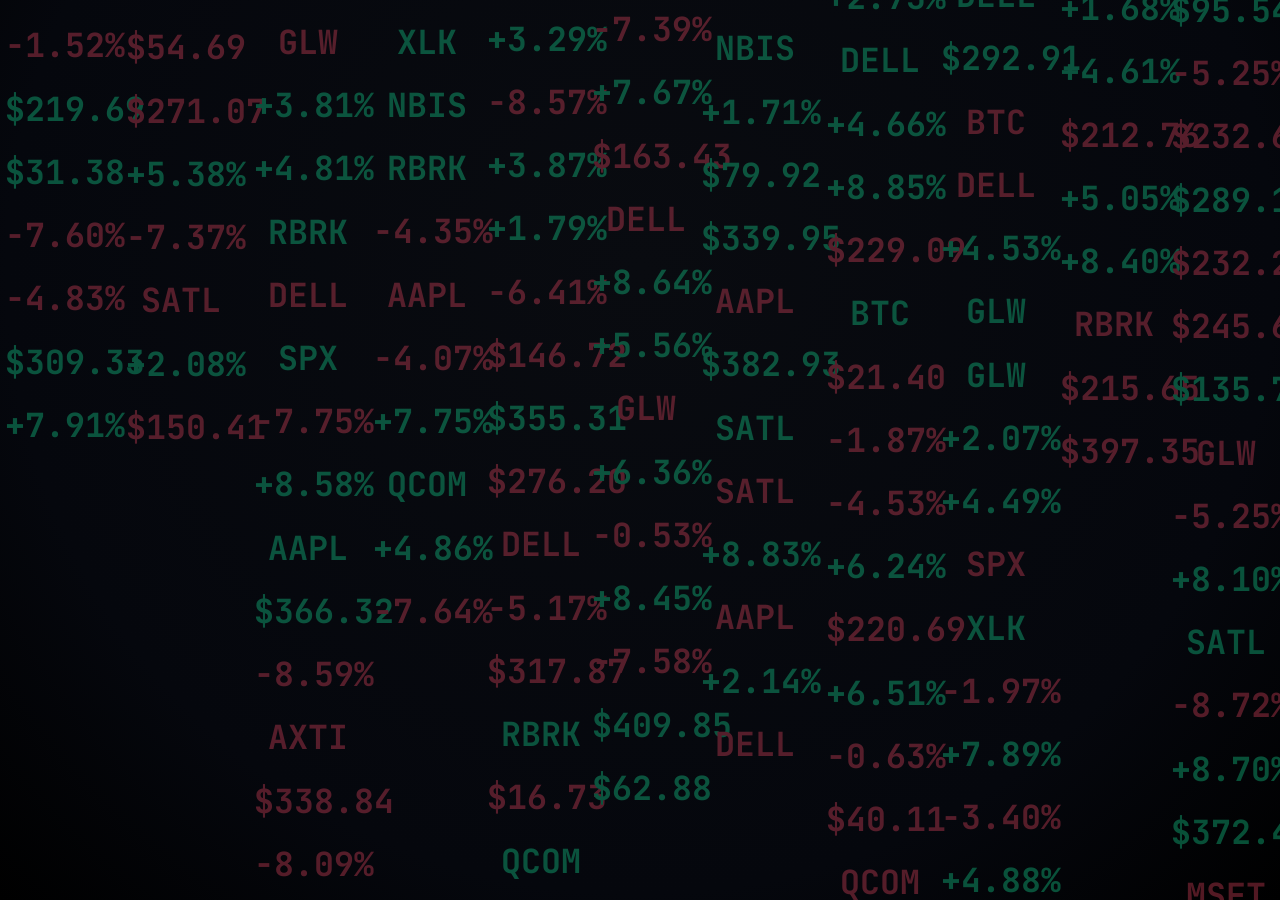
<file: marketing/promo_animation/stage.html>
<!doctype html>
<html lang="en">
<head>
<meta charset="utf-8">
<title>MarketPulse BI — Promo Animation Stage</title>
<link rel="preconnect" href="https://fonts.googleapis.com">
<link href="https://fonts.googleapis.com/css2?family=Space+Grotesk:wght@500;700&family=JetBrains+Mono:wght@500;700&display=swap" rel="stylesheet">
<style>
  :root {
    --bg: #090b10;
    --bg2: #05070d;
    --pos: #16f2a3;
    --neg: #ff4d6a;
    --accent: #2f8cff;
    --accent2: #7b5cff;
    --text: #e8edf5;
    --text-muted: #8892a3;
    --font-display: 'Space Grotesk', sans-serif;
    --font-mono: 'JetBrains Mono', monospace;
  }
  * { margin: 0; padding: 0; box-sizing: border-box; }
  html, body { width: 100%; height: 100%; background: #000; overflow: hidden; }
  #stage {
    position: relative;
    width: 100vw;
    height: 100vh;
    background: radial-gradient(ellipse at 50% 30%, var(--bg) 0%, var(--bg2) 70%, #000 100%);
    font-family: var(--font-display);
    color: var(--text);
  }

  /* ---------- Background number-rush ---------- */
  #number-rush {
    position: absolute;
    inset: 0;
    overflow: hidden;
    opacity: 0.32;
    filter: blur(0.4px);
  }
  .rush-col {
    position: absolute;
    top: 0;
    width: 8.5vw;
    font-family: var(--font-mono);
    font-size: 2.6vw;
    font-weight: 700;
    line-height: 1.9;
    text-align: center;
    white-space: nowrap;
  }
  .rush-row.pos { color: var(--pos); }
  .rush-row.neg { color: var(--neg); }

  /* ---------- Shared text layers ---------- */
  .word {
    display: inline-block;
    opacity: 0;
    will-change: transform, opacity;
  }
  #headline-1, #headline-2 {
    position: absolute;
    left: 50%; top: 50%;
    transform: translate(-50%, -50%);
    width: 92vw;
    text-align: center;
    font-size: 10.2vw;
    font-weight: 700;
    line-height: 1.08;
    letter-spacing: -0.01em;
  }
  #headline-2 { color: var(--pos); text-shadow: 0 0 3vw rgba(22,242,163,0.45); }

  /* ---------- Chart panel ---------- */
  #chart-panel {
    position: absolute;
    left: 50%; top: 50%;
    width: 8px; height: 8px;
    border-radius: 50%;
    transform: translate(-50%, -50%);
    background: #10141d;
    border: 1px solid rgba(47,140,255,0.5);
    box-shadow: 0 0 40px rgba(47,140,255,0.35), inset 0 0 30px rgba(47,140,255,0.08);
    opacity: 0;
    overflow: visible;
  }
  #chart-svg {
    position: absolute;
    inset: 6%;
    width: 88%;
    height: 88%;
    overflow: visible;
  }
  #chart-path {
    fill: none;
    stroke: var(--pos);
    stroke-width: 6;
    stroke-linecap: round;
    stroke-linejoin: round;
    filter: drop-shadow(0 0 14px rgba(22,242,163,0.85)) drop-shadow(0 0 30px rgba(22,242,163,0.4));
  }
  #chart-fill { fill: url(#chartGradient); opacity: 0; }
  #score {
    position: absolute;
    right: 4%;
    top: 8%;
    font-family: var(--font-mono);
    font-size: 5.6vw;
    font-weight: 700;
    color: var(--pos);
    text-shadow: 0 0 2.2vw rgba(22,242,163,0.85), 0 0 5vw rgba(22,242,163,0.4);
    opacity: 0;
    will-change: transform, opacity;
  }

  /* ---------- Red flash / scanline ---------- */
  #red-flash {
    position: absolute; inset: 0;
    background: radial-gradient(ellipse at 50% 50%, rgba(255,77,106,0.55) 0%, rgba(255,77,106,0.0) 70%);
    opacity: 0;
    pointer-events: none;
  }
  #scanline {
    position: absolute; left: 0; right: 0; height: 3px;
    background: linear-gradient(90deg, transparent, var(--neg), transparent);
    box-shadow: 0 0 20px 4px rgba(255,77,106,0.8);
    opacity: 0;
    top: -3px;
  }

  /* ---------- Risk badge ---------- */
  #risk-badge {
    position: absolute;
    left: 50%; top: 50%;
    transform: translate(-50%, -50%);
    display: flex;
    align-items: center;
    gap: 2.2vw;
    padding: 2.6vw 5vw;
    border-radius: 999px;
    background: rgba(255,77,106,0.12);
    border: 1.5px solid rgba(255,77,106,0.55);
    opacity: 0;
    will-change: transform, opacity;
  }
  #risk-badge .glyph { font-size: 5vw; }
  #risk-badge .label {
    font-family: var(--font-mono);
    font-size: 4.1vw;
    font-weight: 700;
    letter-spacing: 0.04em;
    color: var(--neg);
    text-shadow: 0 0 1.6vw rgba(255,77,106,0.7);
    white-space: nowrap;
  }

  /* ---------- Logo + tagline ---------- */
  #logo-block {
    position: absolute;
    left: 50%; top: 30%;
    transform: translate(-50%, -50%);
    text-align: center;
    width: 100vw;
  }
  #logo-mark-row {
    display: inline-flex;
    align-items: center;
    gap: 2.4vw;
    opacity: 0;
    will-change: transform, opacity;
  }
  #logo-icon {
    width: 9.5vw; height: 9.5vw;
    border-radius: 2.2vw;
    background: linear-gradient(135deg, var(--accent), var(--accent2));
    display: flex; align-items: center; justify-content: center;
    font-family: var(--font-mono);
    font-weight: 700;
    font-size: 4vw;
    box-shadow: 0 0 3vw rgba(47,140,255,0.55);
  }
  #logo-text {
    font-size: 8.4vw;
    font-weight: 700;
    letter-spacing: -0.01em;
  }
  #logo-text .bi { color: var(--accent); }
  #logo-glow-ring {
    position: absolute;
    left: 50%; top: 30%;
    transform: translate(-50%, -50%);
    width: 4vw; height: 4vw;
    border-radius: 50%;
    background: radial-gradient(circle, rgba(255,255,255,0.9), rgba(47,140,255,0) 70%);
    opacity: 0;
    pointer-events: none;
  }
  #tagline {
    margin-top: 2.2vw;
    font-family: var(--font-mono);
    font-size: 3.4vw;
    font-weight: 500;
    letter-spacing: 0.06em;
    text-transform: uppercase;
    color: var(--text-muted);
    text-shadow: 0 0 1.4vw rgba(47,140,255,0.35);
  }
  #tagline .word { color: var(--text); }

  #final-fade {
    position: absolute; inset: 0;
    background: #000;
    opacity: 0;
    pointer-events: none;
  }
</style>
</head>
<body>
<div id="stage">
  <div id="number-rush"></div>

  <div id="headline-1">
    <span class="word" data-w="0">Data</span>
    <span class="word" data-w="1">is</span>
    <span class="word" data-w="2">abundant.</span>
  </div>
  <div id="headline-2">
    <span class="word" data-w="0">Synthesis</span>
    <span class="word" data-w="1">is</span>
    <span class="word" data-w="2">rare.</span>
  </div>

  <div id="chart-panel">
    <svg id="chart-svg" viewBox="0 0 600 300" preserveAspectRatio="none">
      <defs>
        <linearGradient id="chartGradient" x1="0" y1="0" x2="0" y2="1">
          <stop offset="0%" stop-color="#16f2a3" stop-opacity="0.35"/>
          <stop offset="100%" stop-color="#16f2a3" stop-opacity="0"/>
        </linearGradient>
      </defs>
      <path id="chart-fill" d=""/>
      <path id="chart-path" d="M 10 230 L 70 210 L 120 240 L 180 160 L 230 190 L 290 110 L 340 140 L 400 70 L 450 95 L 510 40 L 560 55 L 590 25"/>
    </svg>
    <div id="score">89</div>
  </div>

  <div id="red-flash"></div>
  <div id="scanline"></div>

  <div id="risk-badge">
    <span class="glyph">⚠</span>
    <span class="label">SYSTEMIC RISK: ELEVATED</span>
  </div>

  <div id="logo-glow-ring"></div>
  <div id="logo-block">
    <div id="logo-mark-row">
      <div id="logo-icon">MP</div>
      <div id="logo-text">MarketPulse<span class="bi">BI</span></div>
    </div>
    <div id="tagline">
      <span class="word" data-w="0">Quantitative</span>
      <span class="word" data-w="1">Decision</span>
      <span class="word" data-w="2">Support</span>
      <span class="word" data-w="3">System</span>
    </div>
  </div>

  <div id="final-fade"></div>
</div>

<script>
// ============================================================
// Deterministic animation engine - every visual state is a pure
// function of `t` (seconds since the start of the 15s timeline).
// Playwright calls window.renderAtTime(t) once per output frame;
// nothing here depends on wall-clock time or requestAnimationFrame.
// ============================================================

function clamp01(x) { return Math.max(0, Math.min(1, x)); }
function progressOf(t, start, dur) { return clamp01((t - start) / dur); }
function lerp(a, b, p) { return a + (b - a) * p; }

// Overshoot-bounce ("back") ease-out: f(0)=0, f(1)=1, overshoots
// above 1 mid-curve then settles - this is THE motion signature
// used for every entrance in the piece.
function easeOutBack(p, overshoot = 1.7) {
  const c3 = overshoot + 1;
  return 1 + c3 * Math.pow(p - 1, 3) + overshoot * Math.pow(p - 1, 2);
}
function easeInCubic(p) { return p * p * p; }
function easeOutCubic(p) { return 1 - Math.pow(1 - p, 3); }
function easeInOutCubic(p) {
  return p < 0.5 ? 4 * p * p * p : 1 - Math.pow(-2 * p + 2, 3) / 2;
}
// Eased draw progress with two small decaying "overdraw" wiggles,
// standing in for the chart line overshooting slightly at its peaks
// before settling - momentum, applied to a path reveal instead of a
// transform.
function drawEaseWithWiggle(p) {
  const base = easeOutCubic(p);
  const wiggle = Math.sin(p * Math.PI * 5) * 0.035 * (1 - p) * (p > 0.15 ? 1 : 0);
  return clamp01(base + wiggle);
}

// Seeded PRNG (mulberry32) so the background number-rush is
// identical frame-for-frame across re-renders.
function mulberry32(seed) {
  return function () {
    seed |= 0; seed = (seed + 0x6D2B79F5) | 0;
    let t = Math.imul(seed ^ (seed >>> 15), 1 | seed);
    t = (t + Math.imul(t ^ (t >>> 7), 61 | t)) ^ t;
    return ((t ^ (t >>> 14)) >>> 0) / 4294967296;
  };
}

// ---------- Generic "whole fade + up-drift + overshoot" entrance ----------
// This is THE grammar used everywhere: element is fully built, then
// fades in while drifting up from a small offset and overshooting
// past its resting scale/position before settling. Never a reveal
// masked behind an edge.
// `centerXY: true` composes with an element's own `left:50%; top:50%;
// transform: translate(-50%,-50%)` centering (instead of clobbering it,
// which was pushing the risk badge off-screen to the right - its base
// centering transform was being overwritten wholesale by this function).
function transformFor(y, scale, centerXY) {
  return centerXY
    ? `translate(-50%, calc(-50% + ${y}px)) scale(${scale})`
    : `translateY(${y}px) scale(${scale})`;
}

function applyEntrance(el, t, start, dur, opts = {}) {
  const fromY = opts.fromY ?? 26;
  const fromScale = opts.fromScale ?? 0.92;
  const opacityFrac = opts.opacityFrac ?? 0.55; // fraction of dur to reach full opacity
  const overshoot = opts.overshoot ?? 1.7;
  const centerXY = opts.centerXY ?? false;

  const p = progressOf(t, start, dur);
  if (t < start) {
    el.style.opacity = 0;
    el.style.transform = transformFor(fromY, fromScale, centerXY);
    return;
  }
  const eased = easeOutBack(p, overshoot);
  const y = lerp(fromY, 0, eased);
  const scale = lerp(fromScale, 1, eased);
  const opacity = clamp01(p / opacityFrac);
  el.style.opacity = opacity;
  el.style.transform = transformFor(y, scale, centerXY);
}

function applyExitDown(el, t, start, dur, opts = {}) {
  const toY = opts.toY ?? 22;
  const centerXY = opts.centerXY ?? false;
  const p = progressOf(t, start, dur);
  if (t < start) return; // leave whatever state it was already in
  const eased = easeInCubic(p);
  el.style.opacity = clamp01(1 - p * 1.15);
  el.style.transform = transformFor(lerp(0, toY, eased), lerp(1, 0.97, eased), centerXY);
}

// ---------- Background number-rush ----------
const RUSH_COLS = 11;
const RUSH_ROWS = 26;
const TICKERS = ["AAPL","NBIS","XLK","SATL","RBRK","GLW","MSFT","AXTI","BTC","SPX","QCOM","DELL"];
const rushRng = mulberry32(1337);
const rushEl = document.getElementById("number-rush");
const rushColumns = [];

function buildNumberRush() {
  const colWidth = 100 / RUSH_COLS;
  for (let c = 0; c < RUSH_COLS; c++) {
    const col = document.createElement("div");
    col.className = "rush-col";
    col.style.left = (c * colWidth + rushRng() * 2) + "vw";
    const rowHeight = 5.4; // vh per row, matches line-height*font-size roughly
    const rows = [];
    for (let r = 0; r < RUSH_ROWS; r++) {
      const row = document.createElement("div");
      const isPos = rushRng() > 0.45;
      row.className = "rush-row " + (isPos ? "pos" : "neg");
      const kind = rushRng();
      let text;
      if (kind < 0.4) {
        text = (isPos ? "+" : "-") + (rushRng() * 9 + 0.1).toFixed(2) + "%";
      } else if (kind < 0.7) {
        text = "$" + (rushRng() * 400 + 10).toFixed(2);
      } else {
        text = TICKERS[Math.floor(rushRng() * TICKERS.length)];
      }
      row.textContent = text;
      col.appendChild(row);
      rows.push(row);
    }
    rushEl.appendChild(col);
    rushColumns.push({ el: col, speed: 3.2 + rushRng() * 2.4, phase: rushRng() * 100, totalHeight: RUSH_ROWS * rowHeight });
  }
}
buildNumberRush();

function renderNumberRush(t, opts) {
  const speedMul = opts.speedMul;
  const opacity = opts.opacity;
  rushEl.style.opacity = opacity;
  for (const col of rushColumns) {
    const offset = ((t + col.phase) * col.speed * speedMul) % col.totalHeight;
    col.el.style.transform = `translateY(${offset - col.totalHeight}vh)`;
  }
}

// ---------- Scene word lists ----------
const headline1Words = document.querySelectorAll("#headline-1 .word");
const headline2Words = document.querySelectorAll("#headline-2 .word");
const taglineWords = document.querySelectorAll("#tagline .word");

const chartPanel = document.getElementById("chart-panel");
const chartPath = document.getElementById("chart-path");
const chartFill = document.getElementById("chart-fill");
const scoreEl = document.getElementById("score");
const redFlash = document.getElementById("red-flash");
const scanline = document.getElementById("scanline");
const riskBadge = document.getElementById("risk-badge");
const logoMarkRow = document.getElementById("logo-mark-row");
const logoGlowRing = document.getElementById("logo-glow-ring");
const finalFade = document.getElementById("final-fade");

const CHART_PATH_LEN = chartPath.getTotalLength();
chartPath.style.strokeDasharray = CHART_PATH_LEN;
chartFill.setAttribute("d", `M 10 230 L 70 210 L 120 240 L 180 160 L 230 190 L 290 110 L 340 140 L 400 70 L 450 95 L 510 40 L 560 55 L 590 25 L 590 300 L 10 300 Z`);

// ============================================================
// Master render function
// ============================================================
window.renderAtTime = function (t) {

  // ---------------- Scene 1: 0.00 - 3.00s ----------------
  const s1Active = t < 3.55; // number-rush + headlines relevant window (incl. suck-out tail)
  if (t <= 3.35) {
    renderNumberRush(t, { speedMul: 1, opacity: 0.32 });
  }

  // Headline 1 words: staggered whole-entrance
  const h1Starts = [0.60, 0.80, 1.00];
  headline1Words.forEach((w, i) => applyEntrance(w, t, h1Starts[i], 0.34, { fromY: 30, fromScale: 0.9 }));
  // Slam punch + hard cut just before headline 2
  const h1 = document.getElementById("headline-1");
  if (t >= 1.55 && t < 1.70) {
    const p = progressOf(t, 1.55, 0.15);
    const punch = 1 + 0.12 * Math.sin(p * Math.PI); // quick scale pulse up and back
    h1.style.transform = `translate(-50%, -50%) scale(${punch})`;
    h1.style.filter = p > 0.5 ? "hue-rotate(15deg) saturate(1.4)" : "none";
  } else if (t >= 1.70) {
    h1.style.opacity = 0; // hard cut away
  } else {
    h1.style.transform = "translate(-50%, -50%) scale(1)";
  }

  // Headline 2 words
  const h2Starts = [1.70, 1.83, 1.96];
  headline2Words.forEach((w, i) => applyEntrance(w, t, h2Starts[i], 0.28, { fromY: 30, fromScale: 0.9 }));
  const h2 = document.getElementById("headline-2");
  if (t < 1.70) {
    h2.style.opacity = 0;
  } else if (t < 3.00) {
    h2.style.opacity = 1;
    // slow breathing glow during the hold
    const glow = 3 + Math.sin((t - 1.96) * 3.0) * 0.6;
    h2.style.textShadow = `0 0 ${glow}vw rgba(22,242,163,0.45)`;
  }

  // ---------------- Scene 1 -> 2 transition: suck-out (3.00 - 3.35) ----------------
  if (t >= 3.00 && t < 3.35) {
    const p = progressOf(t, 3.00, 0.35);
    const eased = easeInCubic(p);
    h2.style.transform = `translate(-50%, -50%) scale(${lerp(1, 0.03, eased)})`;
    h2.style.opacity = 1 - eased;
    h2.style.filter = `blur(${eased * 6}px)`;
    renderNumberRush(t, { speedMul: 1 + eased * 6, opacity: 0.32 * (1 - eased) });
  } else if (t >= 3.35) {
    h2.style.opacity = 0;
    rushEl.style.opacity = 0;
  }

  // ---------------- Scene 2: 3.35 - 7.00s ----------------
  // Chart panel morph: seed dot -> rounded panel
  if (t >= 3.35 && t < 7.00) {
    const p = progressOf(t, 3.55, 1.05);
    const eased = easeOutBack(p, 1.4);
    const w = lerp(8, window.innerWidth * 0.74, clamp01(eased));
    const h = lerp(8, window.innerHeight * 0.30, clamp01(eased));
    const radius = lerp(50, 3, clamp01(p)); // % -> vw-ish via CSS below
    chartPanel.style.width = w + "px";
    chartPanel.style.height = h + "px";
    chartPanel.style.borderRadius = (t < 3.55 ? 50 : lerp(50, 3, clamp01(p))) + "%";
    chartPanel.style.opacity = t < 3.55 ? 0 : clamp01(p / 0.3);
  }
  if (t < 3.55) { chartPanel.style.opacity = 0; }

  // Chart line self-draw: 4.60 - 6.20
  if (t >= 4.60) {
    const p = progressOf(t, 4.60, 1.60);
    const drawP = drawEaseWithWiggle(p);
    const offset = CHART_PATH_LEN * (1 - drawP);
    chartPath.style.strokeDashoffset = offset;
    chartFill.style.opacity = clamp01(drawP) * 0.9;
  } else {
    chartPath.style.strokeDashoffset = CHART_PATH_LEN;
    chartFill.style.opacity = 0;
  }

  // Score "89": 6.20 - 6.55 entrance, glow bloom on landing
  if (t >= 6.20) {
    applyEntrance(scoreEl, t, 6.20, 0.35, { fromY: 22, fromScale: 0.8, opacityFrac: 0.4 });
    const bloomP = progressOf(t, 6.45, 0.35);
    const bloom = Math.sin(bloomP * Math.PI) * 1.6;
    scoreEl.style.textShadow = `0 0 ${2.2 + bloom}vw rgba(22,242,163,0.9), 0 0 ${5 + bloom * 2}vw rgba(22,242,163,0.45)`;
  } else {
    scoreEl.style.opacity = 0;
  }

  // Idle shimmer on the chart line + panel during the 6.55-7.00 hold
  if (t >= 6.55 && t < 7.00) {
    const shimmer = 12 + Math.sin((t - 6.55) * 10) * 4;
    chartPath.style.filter = `drop-shadow(0 0 ${shimmer}px rgba(22,242,163,0.85)) drop-shadow(0 0 30px rgba(22,242,163,0.4))`;
  }

  // Fade out the whole chart scene right at the 7.00s cut
  if (t >= 6.85 && t < 7.15) {
    const p = progressOf(t, 6.85, 0.30);
    chartPanel.style.filter = `brightness(${lerp(1, 0.3, p)}) saturate(${lerp(1, 0.2, p)})`;
  }
  if (t >= 7.15) {
    chartPanel.style.opacity = 0;
    scoreEl.style.opacity = 0;
  }

  // ---------------- Scene 3: 7.00 - 10.00s ----------------
  // Red flash spike-decay
  if (t >= 7.00 && t < 7.15) {
    const p = progressOf(t, 7.00, 0.15);
    redFlash.style.opacity = Math.sin(p * Math.PI) * 0.9; // fast in, fast out
  } else {
    redFlash.style.opacity = 0;
  }
  // Scanline sweep
  if (t >= 7.15 && t < 7.35) {
    const p = progressOf(t, 7.15, 0.20);
    scanline.style.top = lerp(0, 100, p) + "vh";
    scanline.style.opacity = Math.sin(p * Math.PI);
  } else {
    scanline.style.opacity = 0;
  }
  // Risk badge: whole-unit entrance 7.35-7.75, heartbeat pulse hold, fade-out 9.70-10.00
  if (t >= 7.35 && t < 9.70) {
    applyEntrance(riskBadge, t, 7.35, 0.40, { fromY: 24, fromScale: 0.9, centerXY: true });
    if (t >= 7.75) {
      const pulse = Math.abs(Math.sin((t - 7.75) * (Math.PI / 0.95))); // ~2 pulses over ~1.9s
      const glowPx = 14 + pulse * 22;
      riskBadge.style.boxShadow = `0 0 ${glowPx}px rgba(255,77,106,${0.35 + pulse * 0.35})`;
      riskBadge.style.borderColor = `rgba(255,77,106,${0.5 + pulse * 0.4})`;
    }
  } else if (t >= 9.70 && t < 10.00) {
    applyExitDown(riskBadge, t, 9.70, 0.30, { toY: 20, centerXY: true });
  } else if (t < 7.35 || t >= 10.00) {
    riskBadge.style.opacity = 0;
  }

  // ---------------- Scene 4: 10.00 - 15.00s ----------------
  if (t >= 10.00) {
    renderNumberRush(t, { speedMul: 0.35, opacity: 0.10 });
  }
  if (t >= 10.10) {
    applyEntrance(logoMarkRow, t, 10.10, 0.75, { fromY: 30, fromScale: 0.88, overshoot: 1.9, opacityFrac: 0.45 });
    // glow bloom-flash ring right on landing (~10.85)
    const ringP = progressOf(t, 10.55, 0.55);
    if (ringP > 0 && ringP < 1) {
      const ringEase = easeOutCubic(ringP);
      const size = lerp(4, 60, ringEase);
      logoGlowRing.style.width = size + "vw";
      logoGlowRing.style.height = size + "vw";
      logoGlowRing.style.opacity = (1 - ringEase) * 0.5;
    } else {
      logoGlowRing.style.opacity = 0;
    }
  } else {
    logoMarkRow.style.opacity = 0;
    logoGlowRing.style.opacity = 0;
  }

  const tagStarts = [10.85, 11.05, 11.20, 11.35];
  taglineWords.forEach((w, i) => applyEntrance(w, t, tagStarts[i], 0.30, { fromY: 18, fromScale: 0.92 }));

  // Gentle breathing glow during the long hold
  if (t >= 11.55 && t < 14.30) {
    const breathe = Math.sin((t - 11.55) * (Math.PI / 1.5));
    document.getElementById("logo-icon").style.boxShadow = `0 0 ${3 + breathe * 1.4}vw rgba(47,140,255,${0.55 + breathe * 0.2})`;
  }

  // Final fade to black
  if (t >= 14.30) {
    const p = progressOf(t, 14.30, 0.70);
    finalFade.style.opacity = easeInOutCubic(p);
  } else {
    finalFade.style.opacity = 0;
  }
};

// Initial paint at t=0 so a stray screenshot before the first
// renderAtTime call never shows unstyled/default state.
window.renderAtTime(0);
</script>
</body>
</html>
</file>
